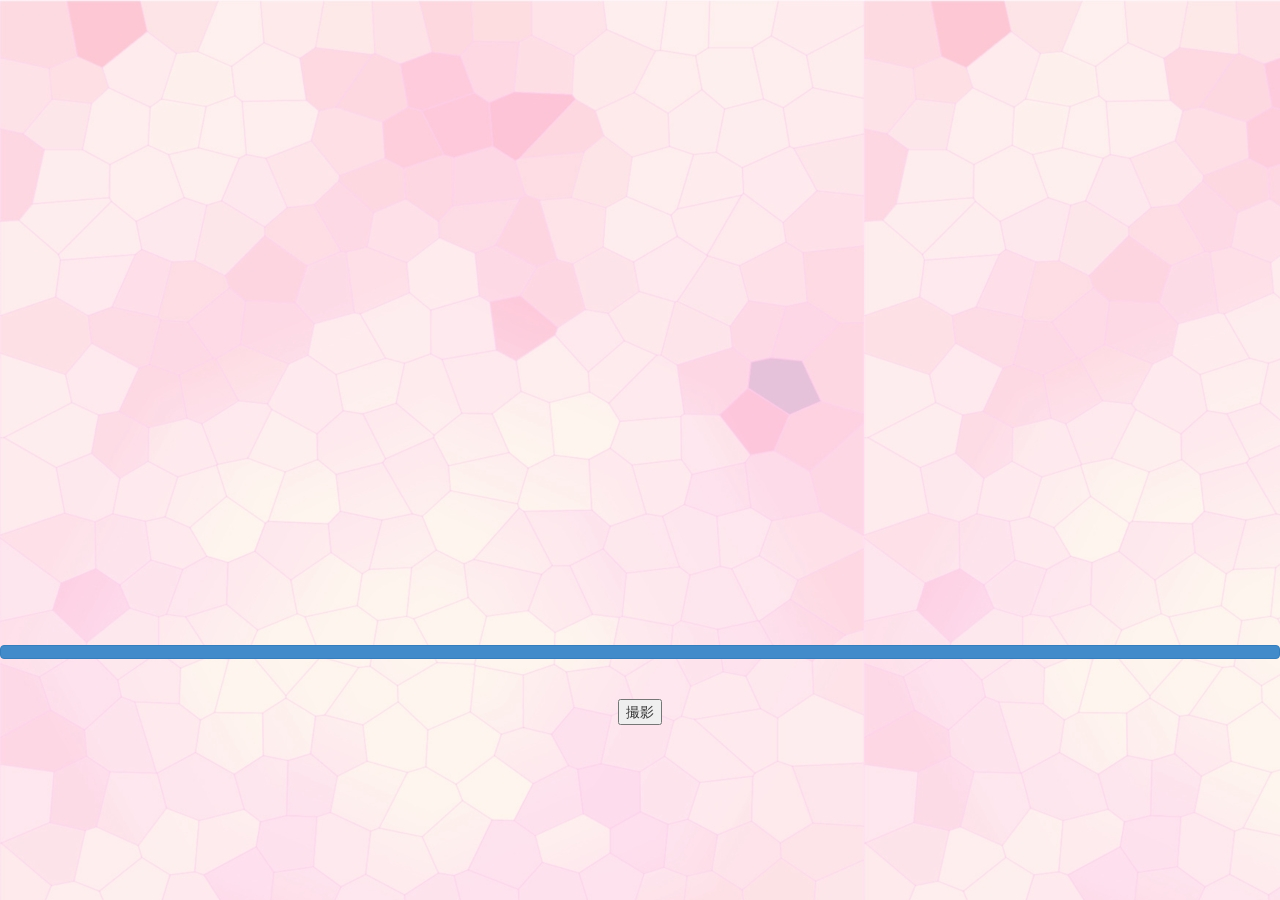
<file: camera.html>
<!doctype html>
<html>
  <head>
    <meta charset="utf-8">
    <meta name="viewport" content="width=device-width, initial-scale=1">
    <link rel="stylesheet" type="text/css" href="css/bootstrap.min.css">
    <link rel="stylesheet" type="text/css" href="css/camera.css">
  </head>
  <body background="haikei.gif">
      <div class="container-fluid main"></div>
      <video id="preview"></video>
      <button type="button" class="btn btn-primary btn-block" id="start-button"></button><br><br>
   <p class="align-center">
       <input type="button" value="撮影" onclick="page()">
   </p>
  </body>    
    <script src="js/camera.js"></script>
    <script src="js/localforage.min.js"></script>
    <script type="text/javascript">
        
    </script>
</html>
</file>
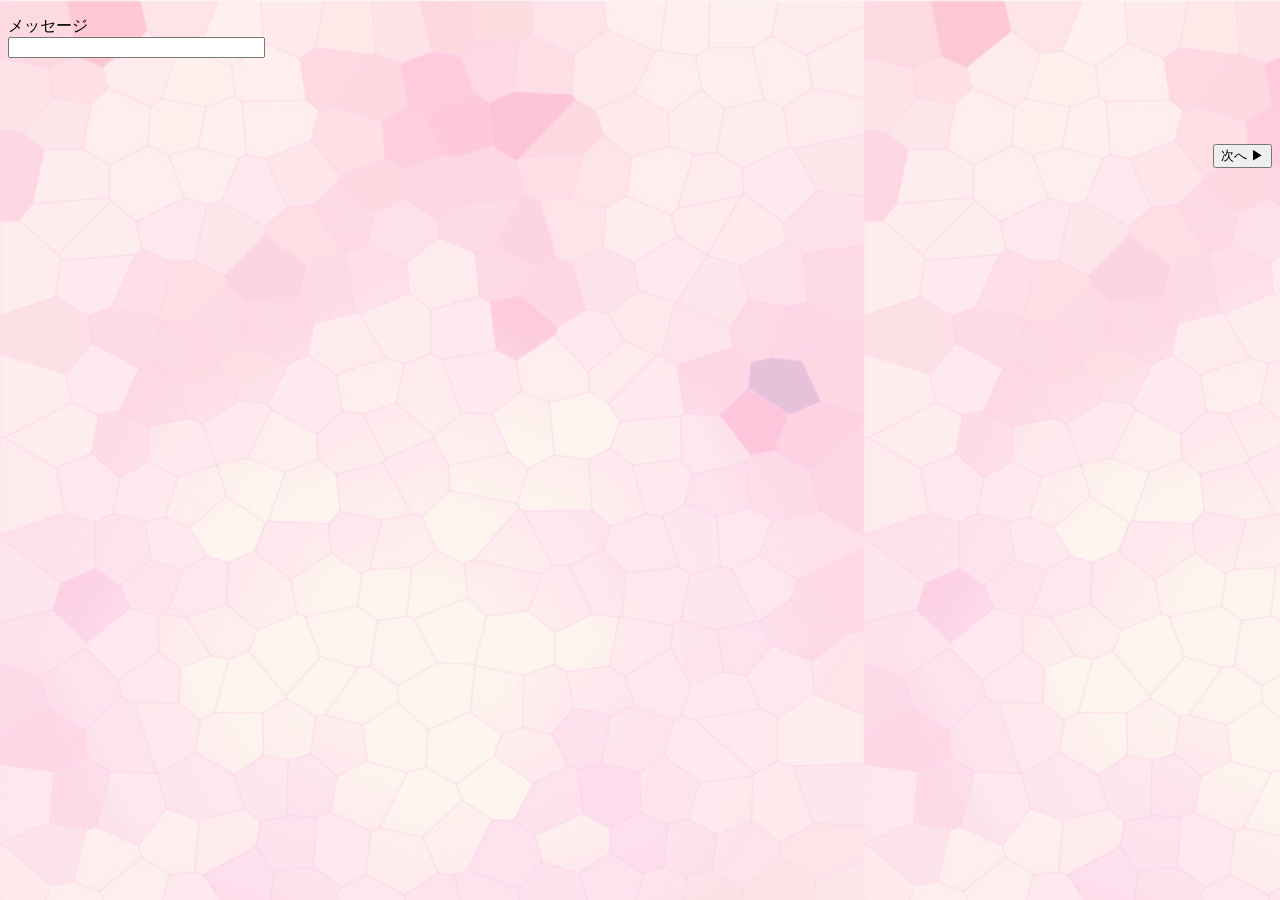
<file: shake2.html>
<!DOCTYPE html>
<html>
    <meta http-equiv="Content-type" content="text/html; charset=utf-8">

    <meta name="viewport" content="width=device-width, initial-scale=1, user-scalable=no">

    <style>
        @-ms-viewport { width: 100vw ; zoom: 100% ; }                           @viewport { width: 100vw ; zoom: 100% ; }
        @-ms-viewport { user-zoom: fixed ; }                                    @viewport { user-zoom: fixed ; }
       
    </style>
<body  background="haikei.gif">
<p><label>メッセージ<br><input type="text" text="shakedmessage" id="shake" size="30" maxlength="10"></label></p>
    <br><br><br>
<p align="right">
<input type="submit" value="次へ ▶︎" onclick=shake()>
</p>
    <script src="js/localforage.min.js"></script>
    <script src="js/shake2.js"></script>
    
</body>
</html>
</file>
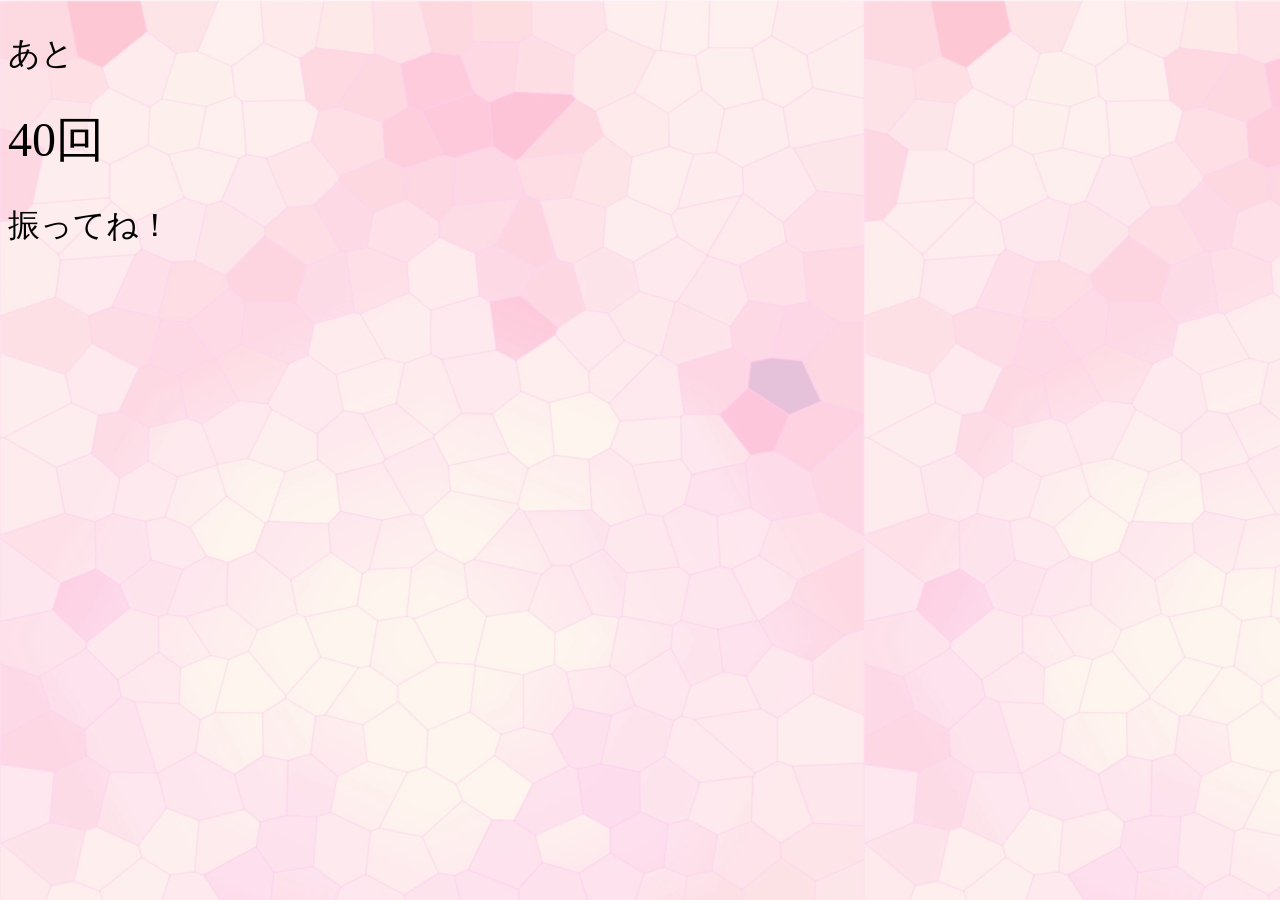
<file: shake3.html>
<!DOCTYPE html>
<html>
    <meta http-equiv="Content-type" content="text/html; charset=utf-8">

    <meta name="viewport" content="width=device-width, initial-scale=1, user-scalable=no">

    <style>
        @-ms-viewport { width: 100vw ; zoom: 100% ; }                           @viewport { width: 100vw ; zoom: 100% ; }
        @-ms-viewport { user-zoom: fixed ; }                                    @viewport { user-zoom: fixed ; }

    </style>
    <style type="text/css">
        p{font-size:200%;}
        #moji{font-size:300%;}
    </style>
    <body  background="haikei.gif">
        <p>あと</p><div id="moji"></div><p>振ってね！</p>
        
        <script src="js/localforage.min.js"></script>
        <script src="js/shake3.js"></script>
    </body>
</html>
</file>
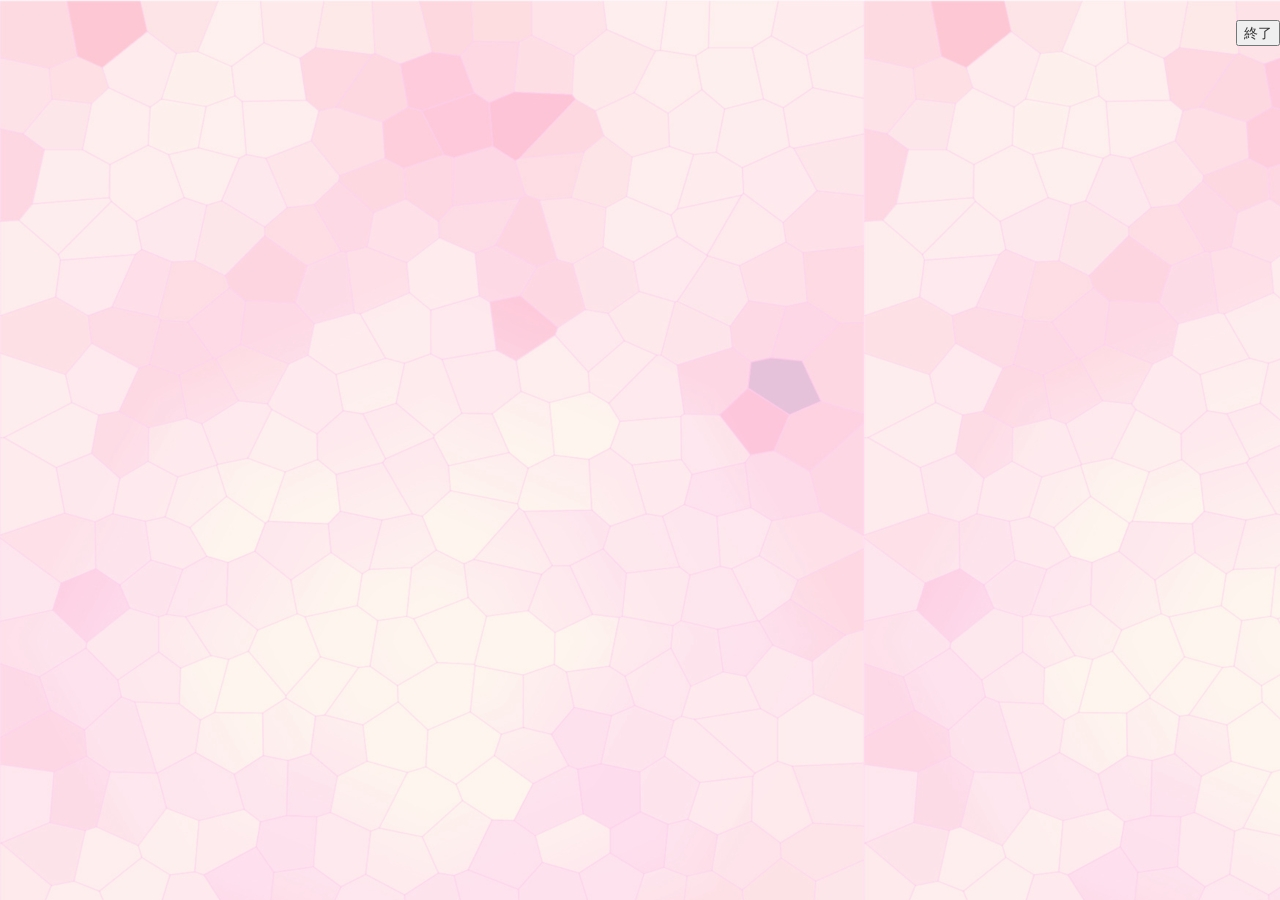
<file: shake4.html>
<!doctype html>
<html>
  <head>
    <title>love messenger</title>
    <meta charset="utf-8">
    <meta name="viewport" content="width=device-width, initial-scale=1">
    <link rel="stylesheet" href="css/bootstrap.min.css">
    <link rel="stylesheet" href="css/camera2.css">
    <style type="text/css">
        .align-center{text-align: right;
        　　　vertical-align:text-bottom;}
        
    </style>
  </head> 
　<body background="haikei.gif">
     <audio autoplay>
			<source src="GO FOR IT.mp3" type="audio/mp3">
			<source src="GO FOR IT.ogg" type="audio/ogg">
			<source src="GO FOR IT.m4a" type="audio/aac">
    </audio>
    <div id="shake"></div>
     <p class="align-center">
     <input type="button" class="push" value="終了" onclick="end()">
     </p>
    
     <script src="js/localforage.min.js"></script>
    <script src="js/shake4.js"></script>
  </body>
</html>
</file>
<file: css/camera.css>
h1{
  margin-top: 0;
  margin-bottom: 0;
}

video{
  width: 100%;
  
}

.nav > li{
  list-style: none;
  margin-bottom: .5em;
}

.main h2{
  font-size: 141%;
  margin-bottom: 4rem;
}

.footer{
  margin-top: 8rem;
}

.hide{
  display: none;
}

.fadeout{
  display: none;
  transition-duration: 1s;
}

.fadein{
  display: block;
  transition-duration: 1s;
}

#ambient-light .main{
  color:white;
}

#ambient-light.night{
  background-color: #333;
  transition-duration: 2s; 
}
.align-center {
    text-align: center;
}

#dark{
    font-size:5.0em;
    color:white;
    text-align: center;
    width: 100%  
}
</file>
<file: css/camera2.css>
body {
  -webkit-touch-callout: none ;
  -webkit-text-size-adjust: none ; -ms-text-size-adjust: none ;
  -webkit-user-select: none ; -moz-user-select: none ; -ms-user-select: none ; user-select: none ;
  -webkit-highlight: none ;
  -webkit-tap-highlight-color: rgba(0,0,0,0) ;
  -webkit-tap-highlight-color: transparent ;      /* For some Androids */
}

html {
  -ms-touch-action: pan-x ;
}

body {
  -ms-touch-action: pan-y ;
  -ms-content-zooming: none ;
}

input, textarea  {
  -webkit-user-select: text ; -moz-user-select: text ; -ms-user-select: text ; user-select: text ;
}

#camera{
  color:#CC0099;
  font-size:5.0em;
  text-align:center;
  width:100%;
}

#shake{
  color:#CC0099;
  font-size:5.0em;
  text-align:center;
  width:100%;
}
</file>
